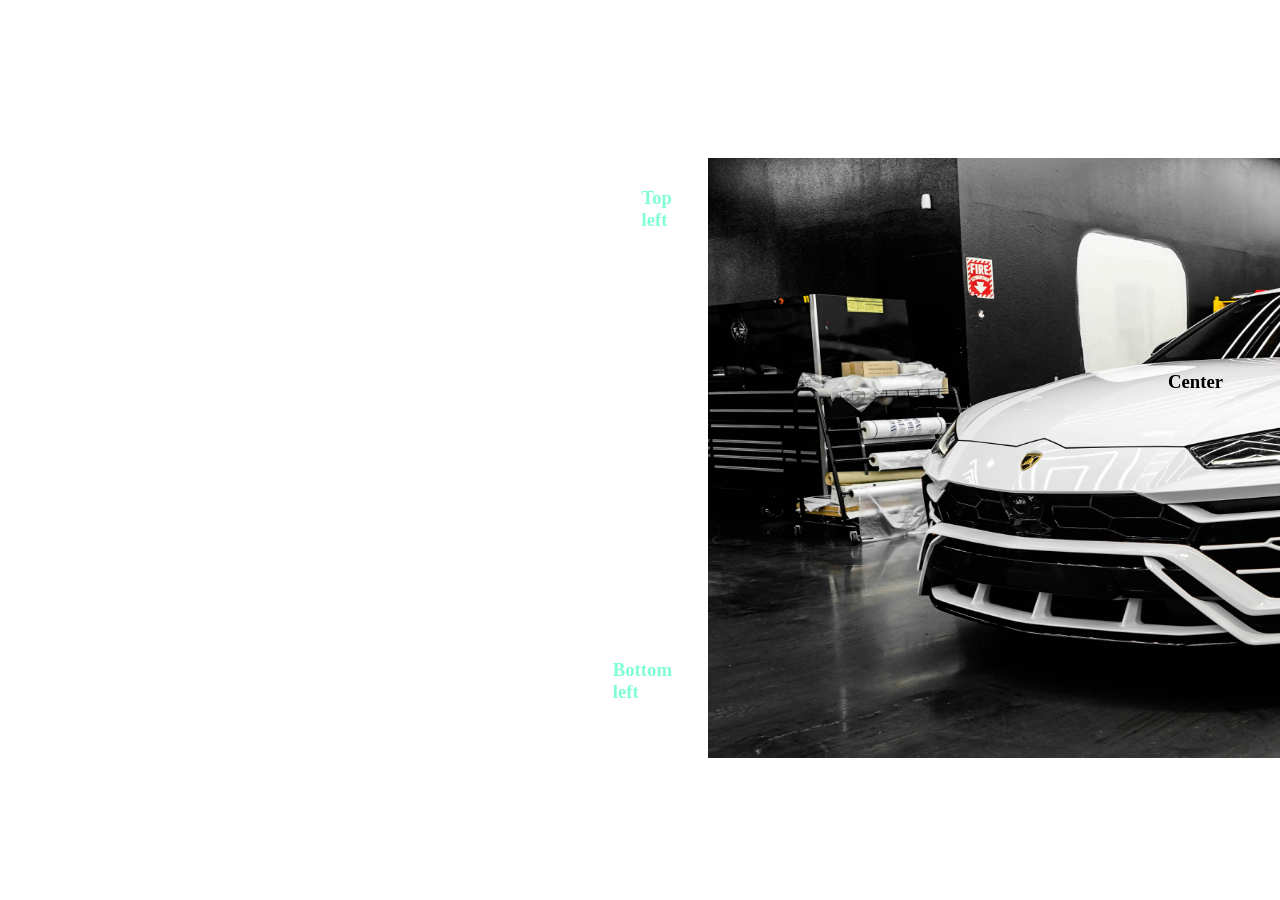
<file: class-work/index.html>
<!DOCTYPE html>
<html lang="en">
<head>
    <meta charset="UTF-8">
    <meta name="viewport" content="width=device-width, initial-scale=1.0">
    <title>Document</title>
    <style>
        img{
            width: 1200px;
            height: 600px;
        }
       .container{
        position: relative;
        left: 700px;
        top: 150px;
       }
       .tright{
        position: absolute;
        Top: 10px;
        left: 1100px;
        color: aquamarine;
       }
       .tleft{
        position: absolute;
        top: 10px;
        right: 1300px;
        color: aquamarine;
       }

    .bright{
        position: absolute;
        bottom: 40px;
        left: 1050px;
        color: aquamarine;
    }
    .bleft{
        position: absolute;
        bottom: 40px;
        right: 1300px;
        color: aquamarine;
    }
    .center{
        position: absolute;
        bottom: 350px;
        left: 460px;
    }
    

    </style>
</head>
<body>

    <div class="container">
        <img src="urus.jpg" alt="image">
        <h3 class="tright">Top right</h3>
        <h3 class="tleft">Top left</h3>
        <h3 class="bright">Bottom right</h3>
        <h3 class="bleft">Bottom left</h3>
        <h3 class="center">Center</h3>

    </div>
    
</body>
</html>
</file>
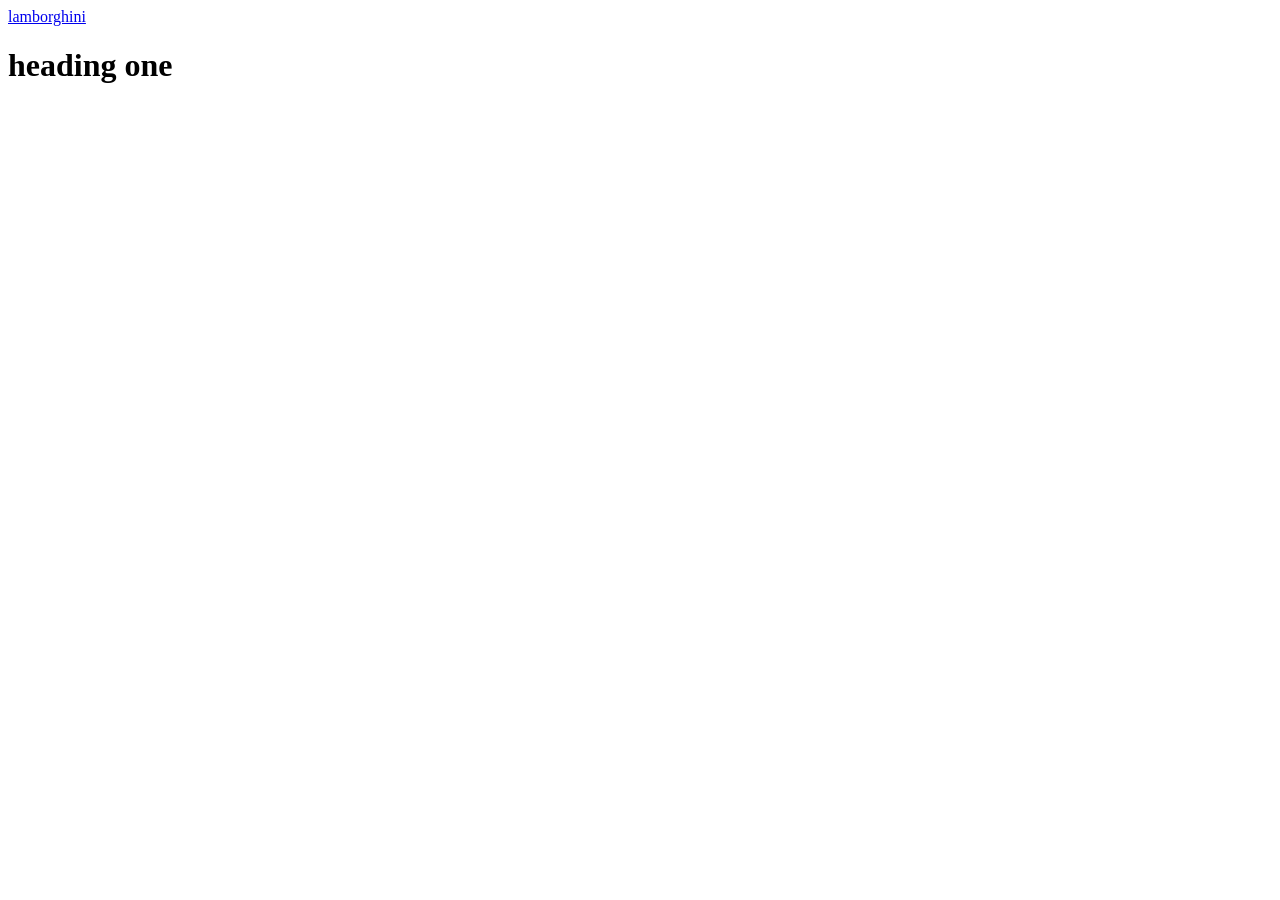
<file: about.html>
<!DOCTYPE html>
<html lang="en">
<head>
    <meta charset="UTF-8">
    <meta name="viewport" content="width=device-width, initial-scale=1.0">
    <title>Document</title>
</head>
<body>
    <a href="https://www.lamborghini.com/en-en/company#val-tab">lamborghini</a>
    <h1>heading one</h1>
    
</body>
</html>
</file>
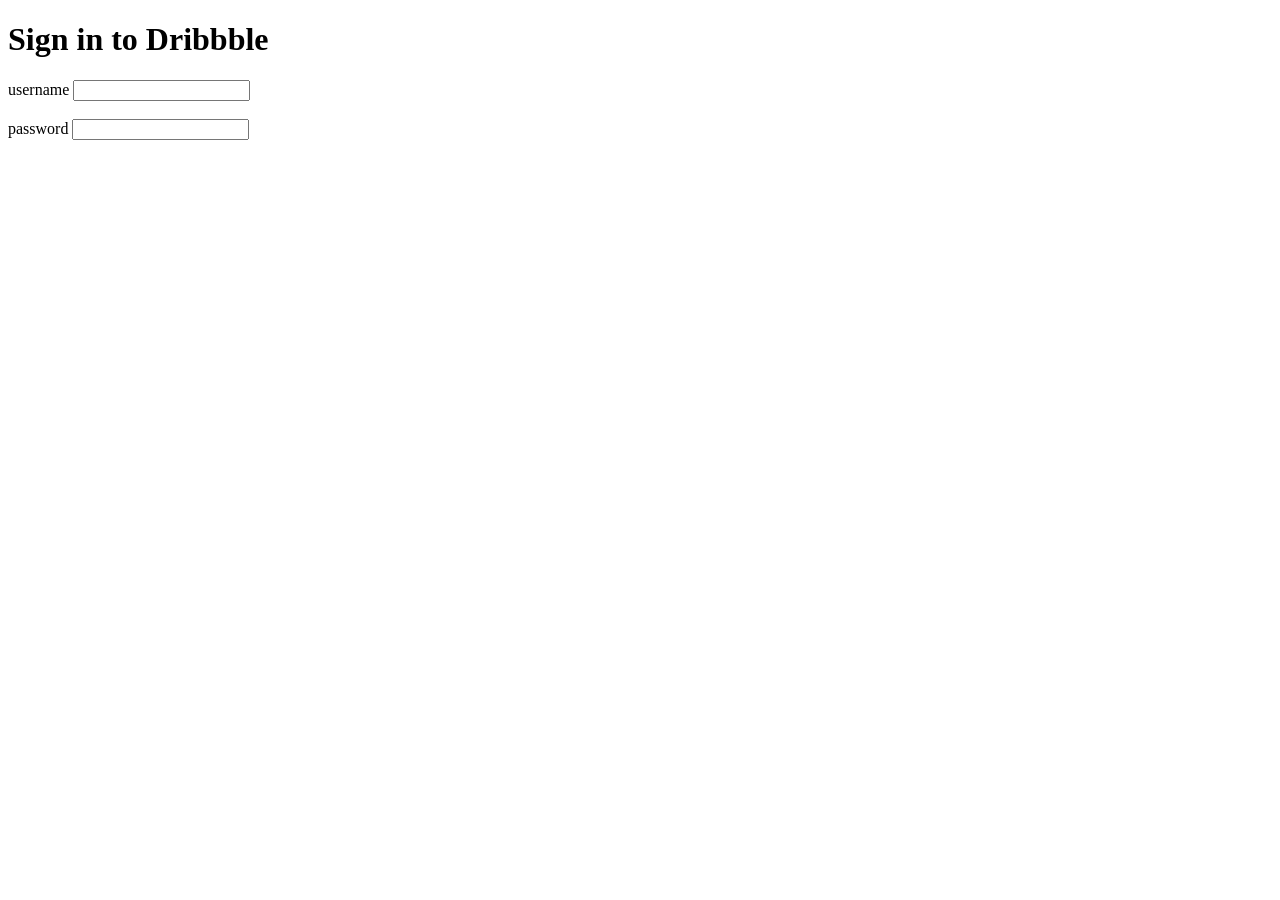
<file: login.html>
<!DOCTYPE html>
<html lang="en">
<head>
    <meta charset="UTF-8">
    <meta name="viewport" content="width=device-width, initial-scale=1.0">
    <title>Document</title>
    
</head>
<body>
    <header>
        <h1>Sign in to Dribbble</h1>
    </header>
    <form>
        <label for="username">username</label>
        <input type="text" name="username" id="username"  required>
    </form><br>
    <form>
        <label for="password">password</label>
        <input type="text" name="password" id="password" required>
    </form>
    
</body>
</html>
</file>
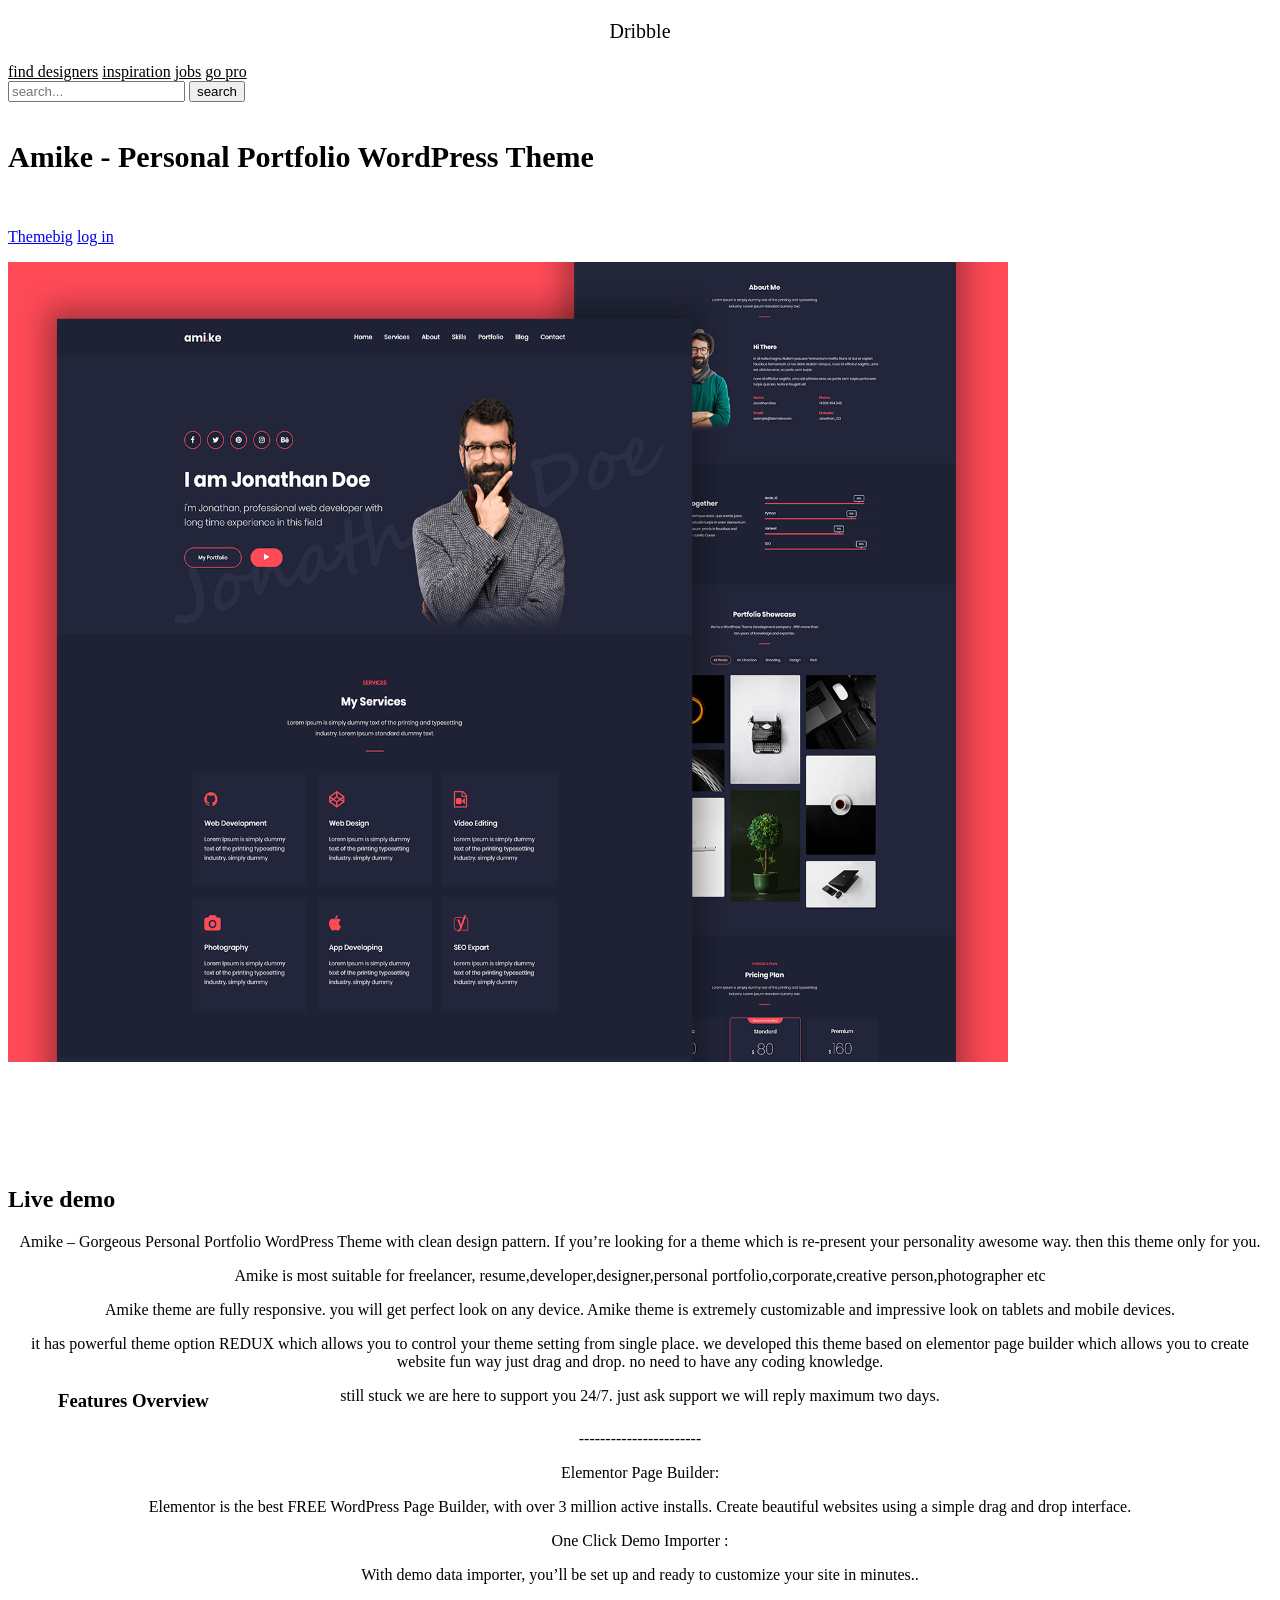
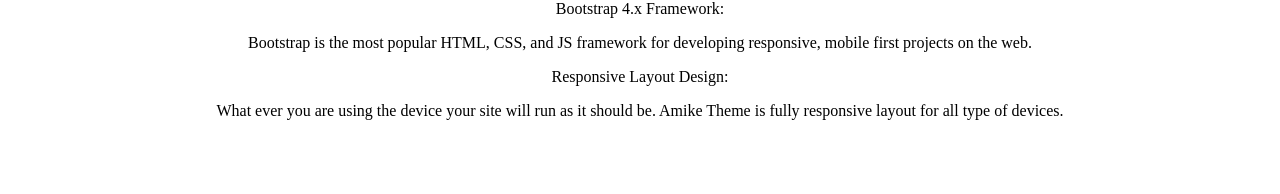
<file: checkpoint_project/playground.html>
<!DOCTYPE html>
<html lang="en">
<head>
    <meta charset="UTF-8">
    <meta name="viewport" content="width=device-width, initial-scale=1.0">
    <title>Amike</title>
    <link rel="stylesheet" href="style.css">
    
    
</head>
<body>
    <P class="dribble">Dribble</P>

    <header>
        <nav class="inline">
        
            <a href="https://dribbble.com/designers">find designers</a>
            <a href="https://dribbble.com/shots/popular">inspiration</a>
            <a href="https://dribbble.com/jobs">jobs</a>
            <a href="https://dribbble.com/pro">go pro</a>
        
        </nav>
        <form action="/ search" method="Get">
            <input type="text" name="query"
            placeholder="search..." required>
            <button type="submit">search</button>
        </form><br>
    </header>
    <h1>Amike - Personal Portfolio WordPress Theme</h1><br>
    <p>
        <nav>
            <a href="https://dribbble.com/ThemeBing">Themebig</a>
            <a href="../login.html">log in</a>
        </nav>
    </p>
    
    <div>
        <img src="../themeBing.png" width="1000" height="800">
    </div>
    <section class="center">
        <h2>Live demo</h2>
        <p>Amike – Gorgeous Personal Portfolio WordPress Theme with clean design pattern. If you’re looking for a theme which is re-present your personality awesome way. then this theme only for you.</p>

        <p>Amike is most suitable for freelancer, resume,developer,designer,personal portfolio,corporate,creative person,photographer etc</p>

        <P>Amike theme are fully responsive. you will get perfect look on any device. Amike theme is extremely customizable and impressive look on tablets and mobile devices.</P>

        <p>it has powerful theme option REDUX which allows you to control your theme setting from single place. we developed this theme based on elementor page builder which allows you to create website fun way just drag and drop. no need to have any coding knowledge.</p>

        <p>still stuck we are here to support you 24/7. just ask support we will reply maximum two days.</p>

    </section>
    <section class="Overview">
        <h3>Features Overview</h3>
        <p>-----------------------</p>
        <p>Elementor Page Builder:</p>
        <p>Elementor is the best FREE WordPress Page Builder, with over 3 million active installs. Create beautiful websites using a simple drag and drop interface.</p>
        <p>One Click Demo Importer :</p>
        <p>With demo data importer, you’ll be set up and ready to customize your site in minutes..</p>
        <p>Bootstrap 4.x Framework:</p>
        <p>Bootstrap is the most popular HTML, CSS, and JS framework for developing responsive, mobile first projects on the web.</p>
        <p>Responsive Layout Design:</p>
        <p>What ever you are using the device your site will run as it should be. Amike Theme is fully responsive layout for all type of devices.</p>


    </section>

    



    
</body>
</html>
</file>
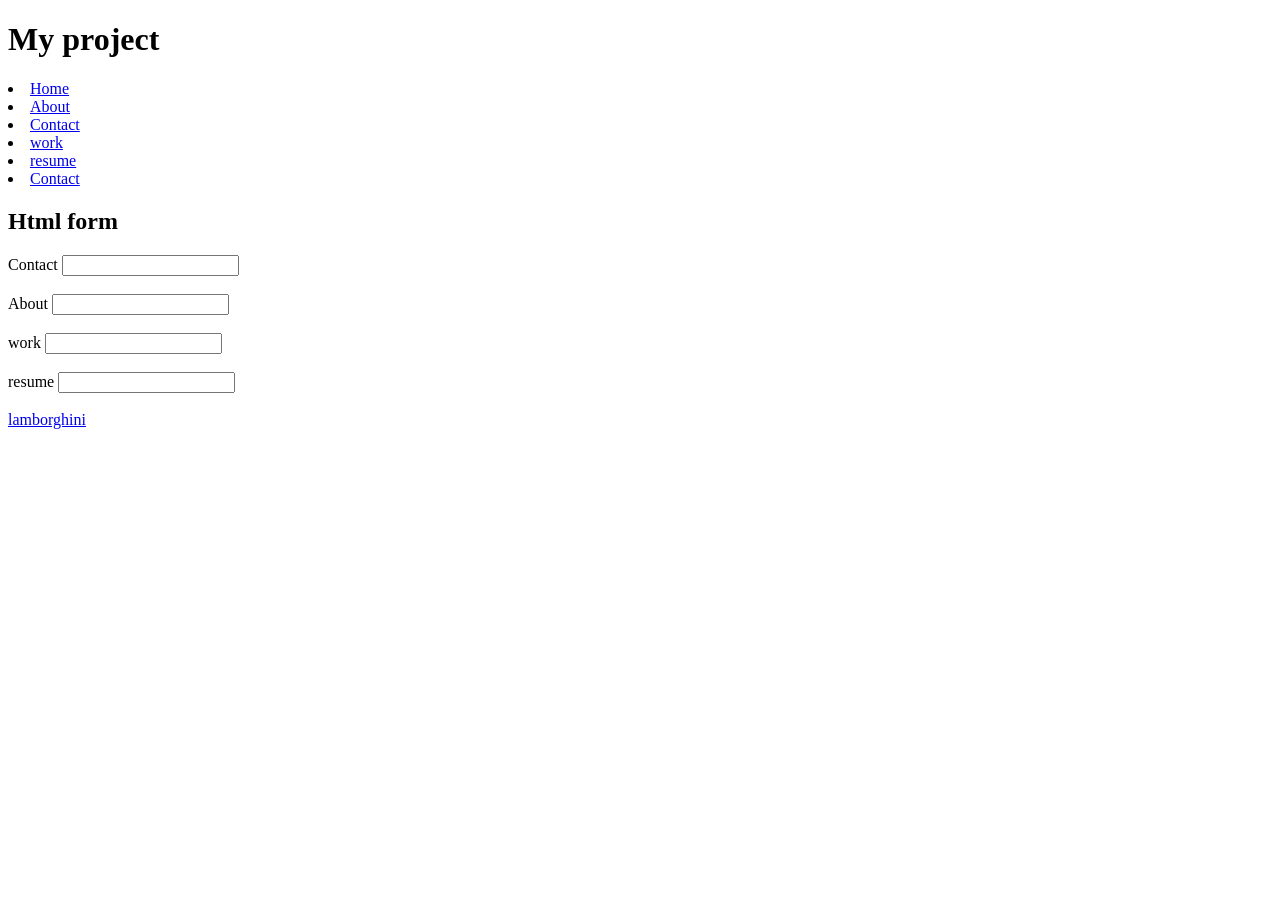
<file: checkpoint_project/project.html>
<!DOCTYPE html>
<html lang="en">
<head>
    <meta charset="UTF-8">
    <meta name="viewport" content="width=device-width, initial-scale=1.0">
    <title>my project</title>
</head>
<body>
    <h1>My project</h1>

    <header>
        <nav>
            <li><a href="https://www.lamborghini.com/en-en/company#val-tab">Home</a></li>
            <li><a href="../about.html">About</a></li>
            <li><a href="https://www.lamborghini.com/en-en/contact-us">Contact</a></li>
            <li><a href="https://www.lamborghini.com/en-en/store">work</a></li>
            <li><a href="https://www.lamborghini.com/en-en/store">resume </a></li>
            <li><a href="https://www.lamborghini.com/en-en/contact-us">Contact</a></li>
            
        </nav>
    </header>

    <header>
        <h2>Html form</h2>
        <!-- html form -->
         <form>
    
            <label for="Contact">Contact</label>
            <input type="text" name="Contact" id="Contact" required><br><br>
            <label for="About">About</label>
            <input type="text" name="About" id="about" required><br><br>
            <label for="work">work</label>
            <input type="text" name="work" id="work" required><br><br>
            <label for="resume">resume</label>
            <input type="text" name="resume" id="resume" required>
            
         </form><br>

         <section>
            <table>
            
            </table>
         </section>
         


    </header>
    <section>
        <a href="https://www.lamborghini.com/en-en/company#val-tab">lamborghini</a><br>
        <iframe width="560" height="315" src="https://www.youtube.com/embed/0Kjsuo7vCbo?si=caQsmkqo2KITxR8E" title="YouTube video player" frameborder="0" allow="accelerometer; autoplay; clipboard-write; encrypted-media; gyroscope; picture-in-picture; web-share" referrerpolicy="strict-origin-when-cross-origin" allowfullscreen></iframe>
        
    </section>
    
    


    
</body>
</html>
</file>
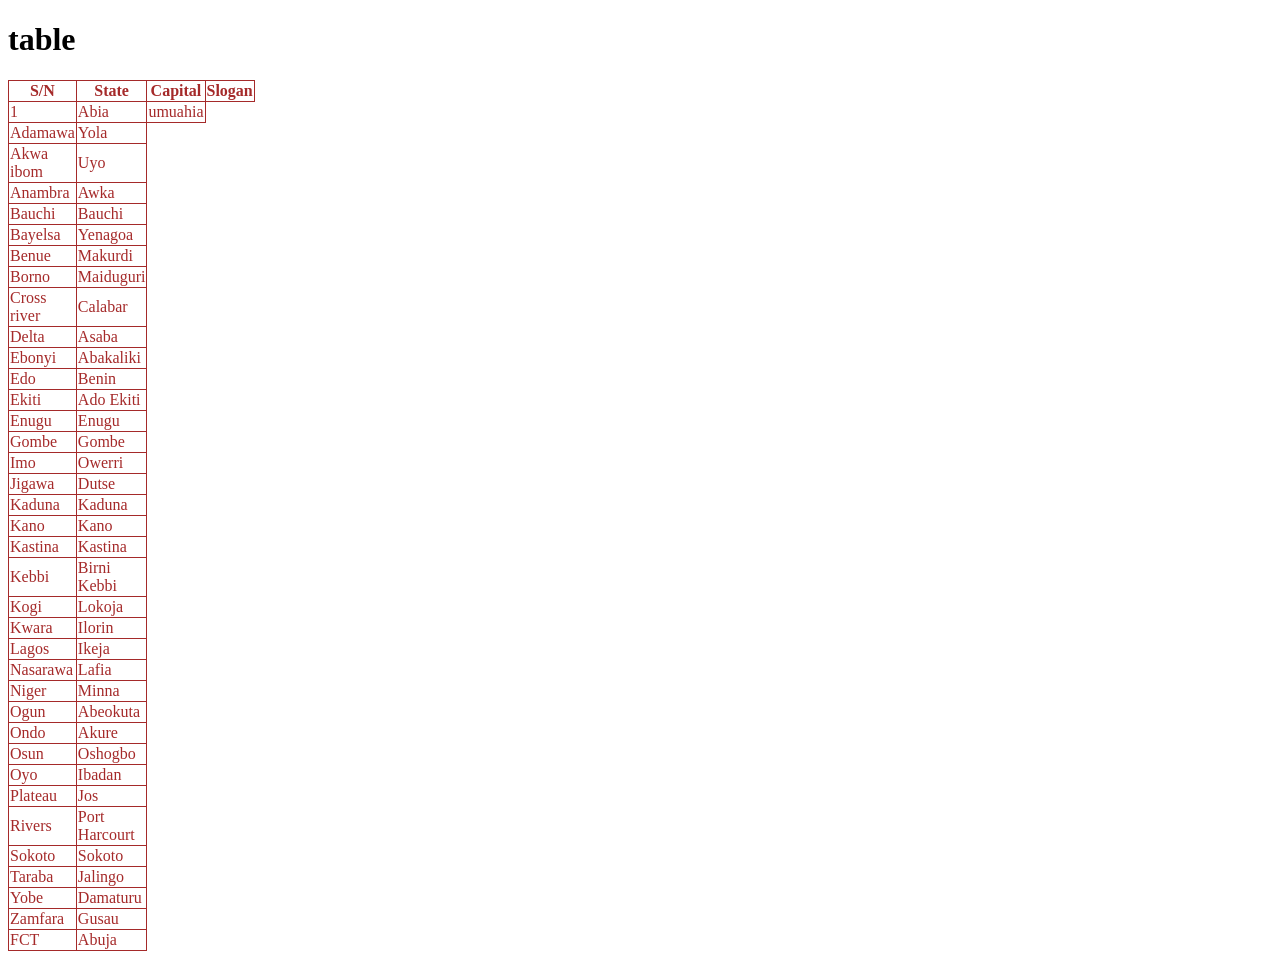
<file: checkpoint_project/table.html>
<!DOCTYPE html>
<html lang="en">
<head>
    <meta charset="UTF-8">
    <meta name="viewport" content="width=device-width, initial-scale=1.0">
    <title>Document</title>
    <style>
       table{
        width: 50px;
        border-collapse:collapse ;
       }
       th,td{
        border: 1px solid;
        color: brown;
       }
    </style>
</head>
<body>
    <h1>table</h1>
    <table>
        <tr>
            <th>S/N</th>
            <th>State</th>
            <th>Capital</th>
            <th>Slogan</th>

        </tr>

        <tr>
            <td>1</td>
            <td>Abia</td>
            <td>umuahia</td>
        </tr>
        <tr>
            <td>Adamawa</td>
            <td>Yola</td>
        </tr>
        <tr>
            <td>Akwa ibom</td>
            <td>Uyo</td>
        </tr>
        <tr>
            <td>Anambra</td>
            <td>Awka</td>
        </tr>
        <tr>
            <td>Bauchi</td>
            <td>Bauchi</td>
        </tr>
        <tr>
            <td>Bayelsa</td>
            <td>Yenagoa</td>
        </tr>
        <tr>
            <td>Benue</td>
            <td>Makurdi</td>
        </tr>
        <tr>
            <td>Borno</td>
            <td>Maiduguri</td>
        </tr>
        <tr>
            <td>Cross river</td>
            <td>Calabar</td>
        </tr>
        <tr>
            <td>Delta</td>
            <td>Asaba</td>
        </tr>
        <tr>
            <td>Ebonyi</td>
            <td>Abakaliki</td>
        </tr>
        <tr>
            <td>Edo</td>
            <td>Benin</td>
        </tr>
        <tr>
            <td>Ekiti</td>
            <td>Ado Ekiti</td>
        </tr>
        <tr>
            <td>Enugu</td>
            <td>Enugu</td>
        </tr>
        <tr>
            <td>Gombe</td>
            <td>Gombe</td>
        </tr>
        <tr>
            <td>Imo</td>
            <td>Owerri</td>
        </tr>
        <tr>
            <td>Jigawa</td>
            <td>Dutse</td>
        </tr>
        <tr>
            <td>Kaduna</td>
            <td>Kaduna</td>
        </tr>
        <tr>
            <td>Kano</td>
            <td>Kano</td>
        </tr>
        <tr>
            <td>Kastina</td>
            <td>Kastina</td>
        </tr>
        <tr>
            <td>Kebbi</td>
            <td>Birni Kebbi</td>
        </tr>
        <tr>
            <td>Kogi</td>
            <td>Lokoja</td>
        </tr>
        <tr>
            <td>Kwara</td>
            <td>Ilorin</td>
        </tr>
        <tr>
            <td>Lagos</td>
            <td>Ikeja</td>
        </tr>
        <tr>
            <td>Nasarawa</td>
            <td>Lafia</td>
        </tr>
        <tr>
            <td>Niger</td>
            <td>Minna</td>
        </tr>
        <tr>
            <td>Ogun</td>
            <td>Abeokuta</td>
        </tr>
        <tr>
            <td>Ondo</td>
            <td>Akure</td>
        </tr>
        <tr>
            <td>Osun</td>
            <td>Oshogbo</td>
        </tr>
        <tr>
            <td>Oyo</td>
            <td>Ibadan</td>
        </tr>
        <tr>
            <td>Plateau</td>
            <td>Jos</td>
        </tr>
        <tr>
            <td>Rivers</td>
            <td>Port Harcourt</td>
        </tr>
        <tr>
            <td>Sokoto</td>
            <td>Sokoto</td>
        </tr>
        <tr>
            <td>Taraba</td>
            <td>Jalingo</td>
        </tr>
        <tr>
            <td>Yobe</td>
            <td>Damaturu</td>
        </tr>
        <tr>
            <td>Zamfara</td>
            <td>Gusau</td>
        </tr>
        <tr>
            <td>FCT</td>
            <td>Abuja</td>
        </tr>

</body>
</html>
</file>
<file: checkpoint_project/style.css>
h1{
    font-size: 30px;
    color: black;
}
/* slecting the class attribute dribble for styling */
.dribble{
    text-align: center;
    font-size: 20px;
    color: black;

}
/* using decendant combinator */
.center p{
    text-align: center;

}
.center{
    position: relative;
    top:100px
    
}
   
 
.Overview p{
    text-align: center;
}
.Overview{
    padding: 50px;
}
.inline{
    color: black;
    display:inline-block;
    width: 80%;
}
.inline a{
    color: black;
}
</file>
